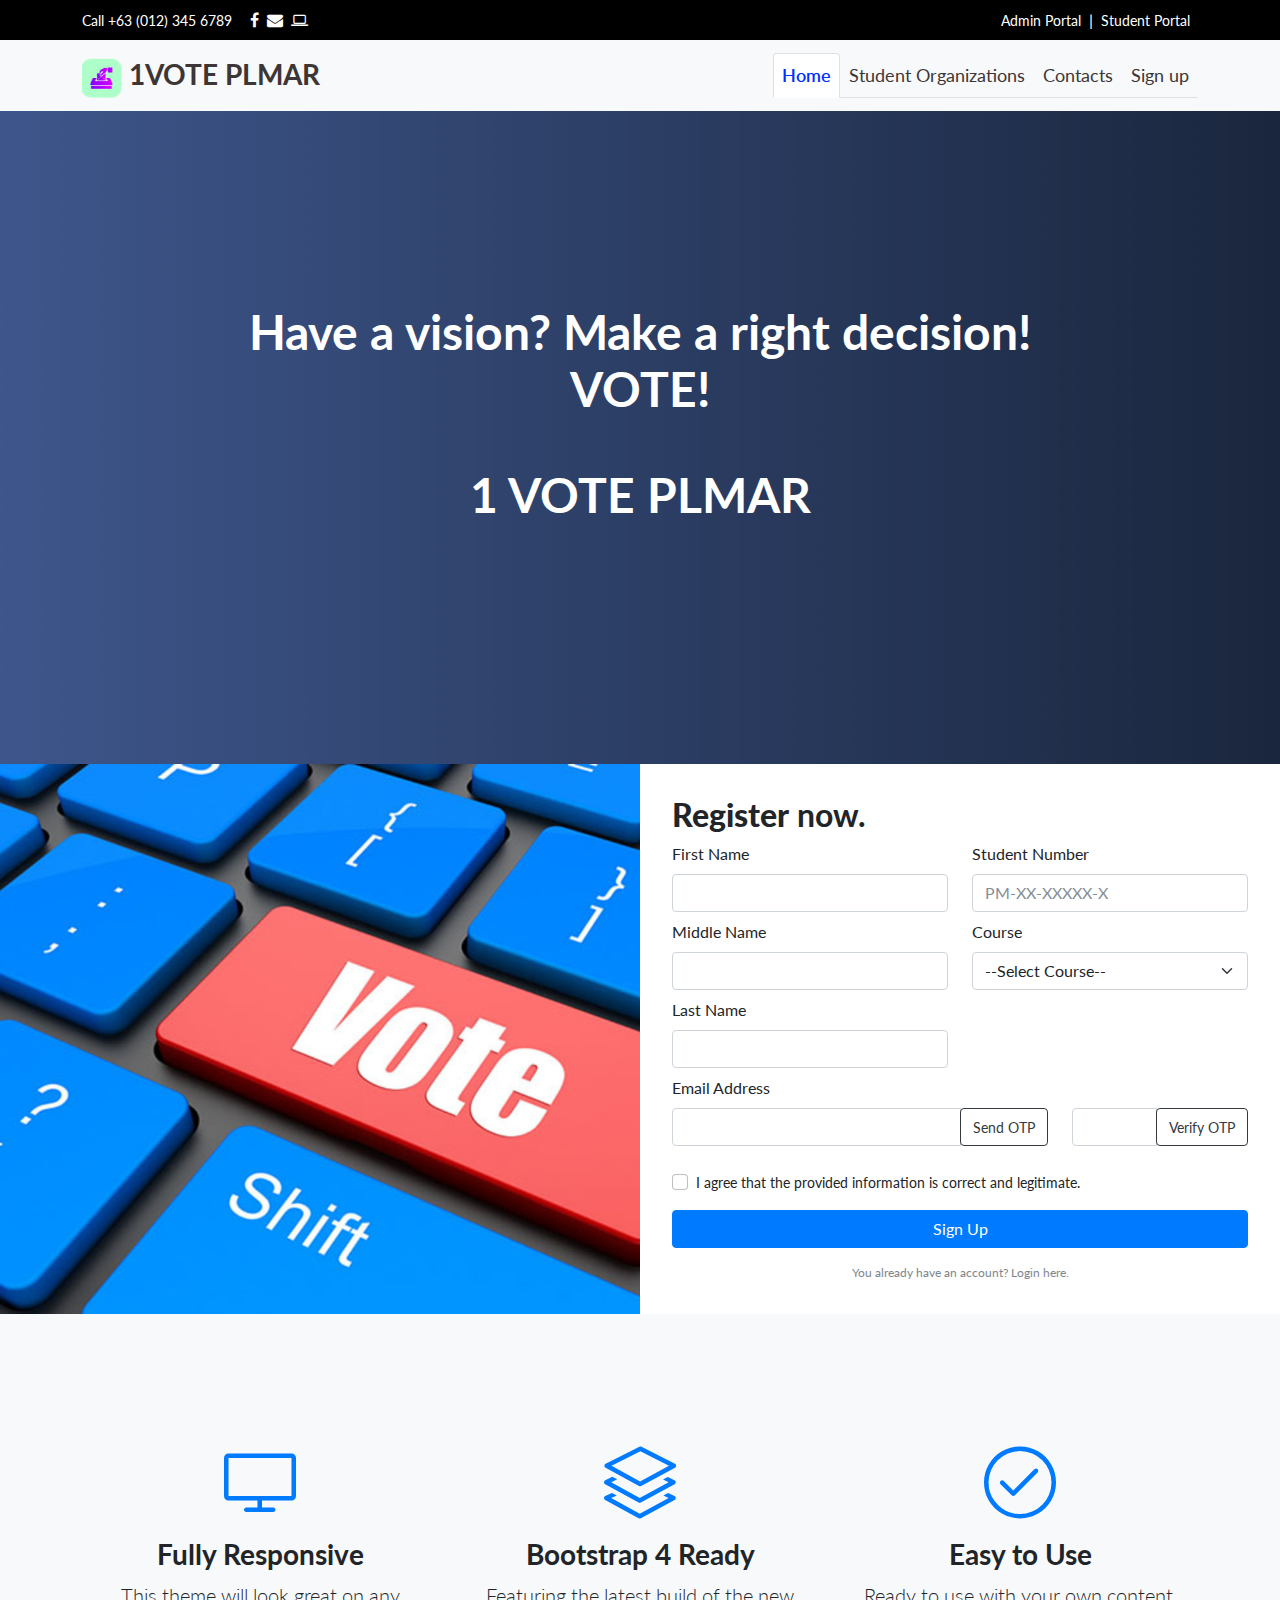
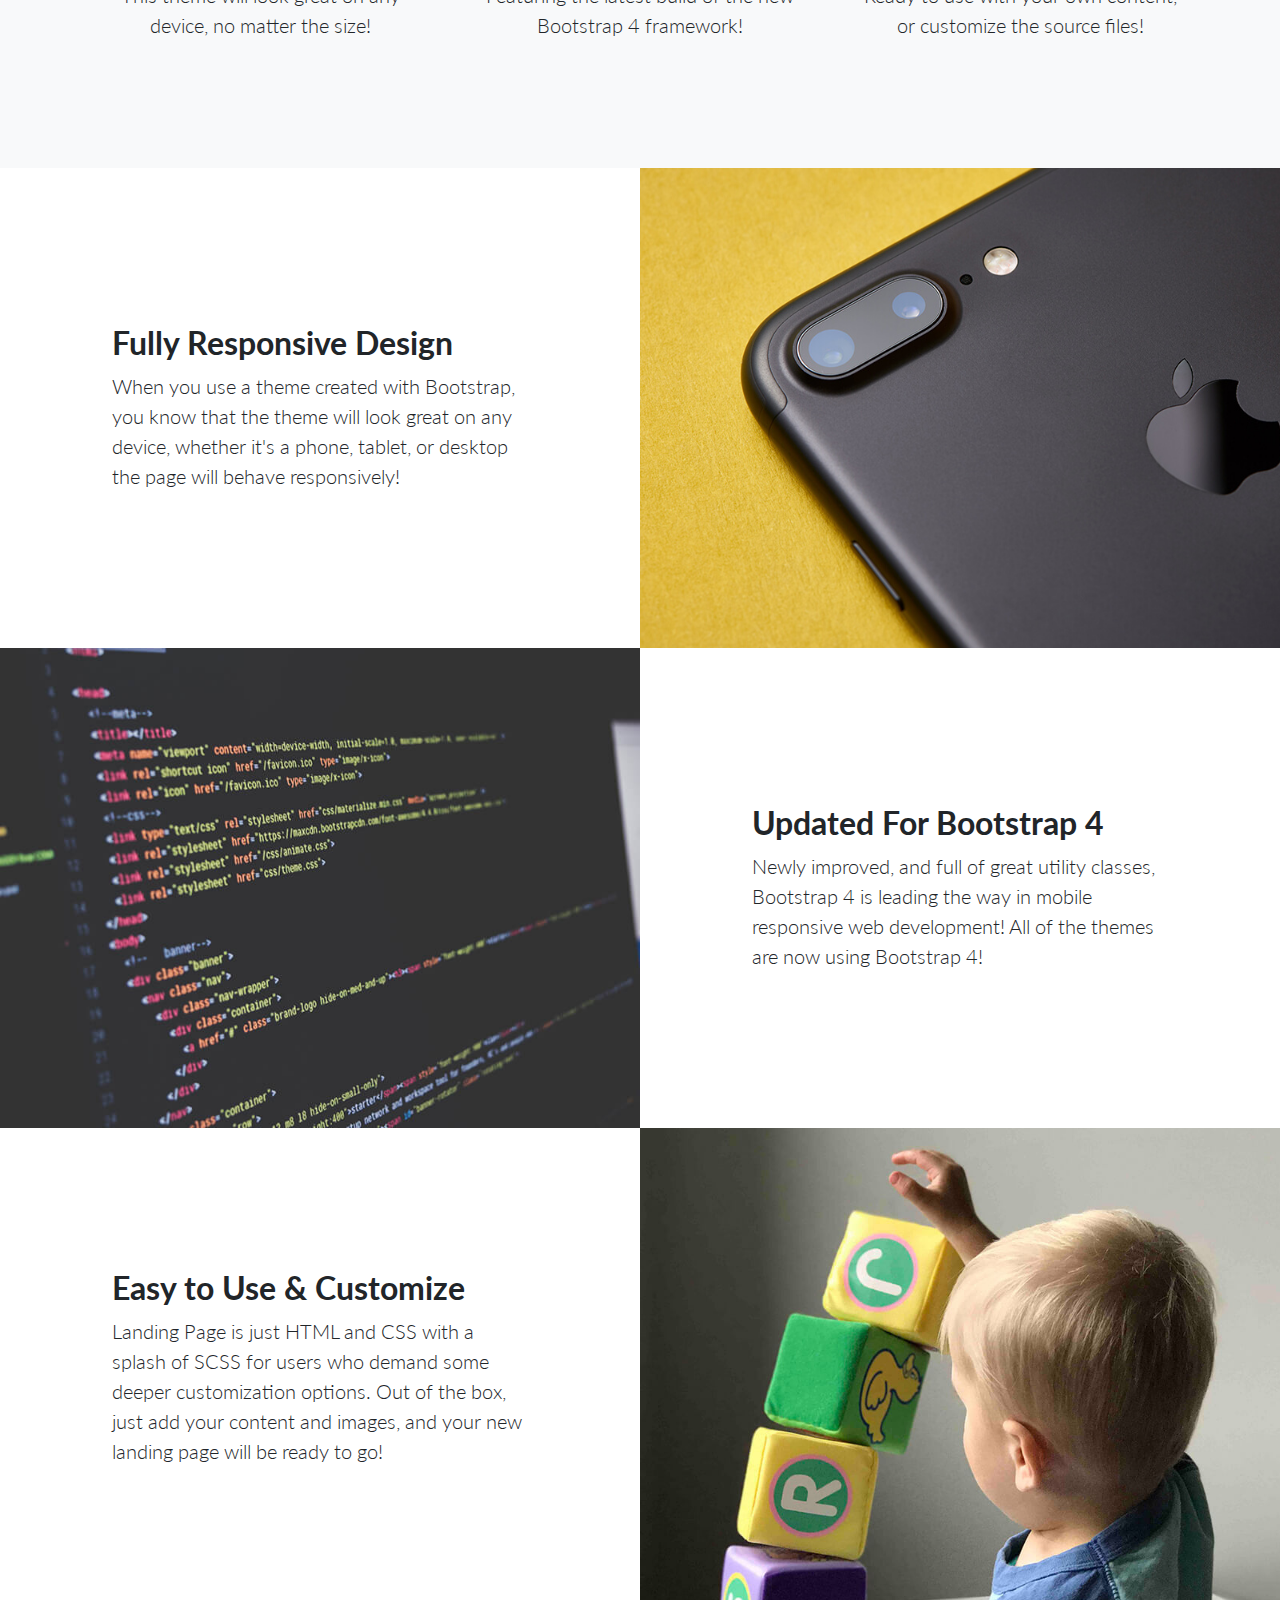
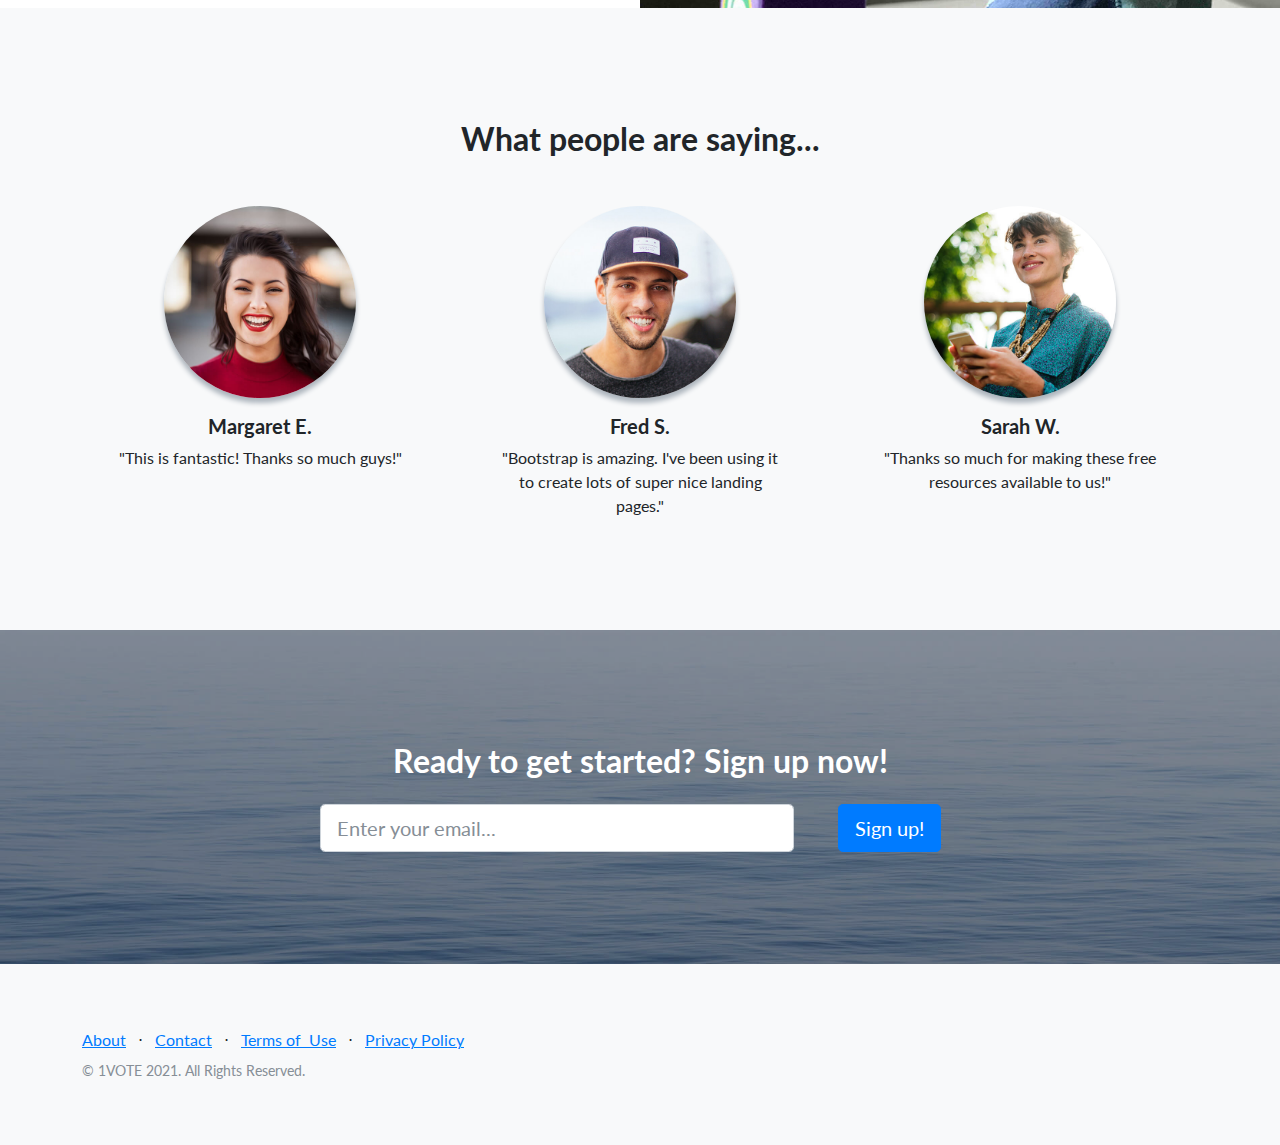
<file: index.html>
<!DOCTYPE html>
<html>

<head>
    <meta charset="utf-8">
    <meta name="viewport" content="width=device-width, initial-scale=1.0, shrink-to-fit=no">
    <title>Home - 1VOTE PLMAR</title>
    <link rel="stylesheet" href="assets/bootstrap/css/style.css">
    <link rel="stylesheet" href="assets/bootstrap/css/bootstrap.min.css">
    <link rel="stylesheet"
        href="https://fonts.googleapis.com/css?family=Lato:300,400,700,300italic,400italic,700italic">
    <link rel="stylesheet" href="assets/fonts/font-awesome.min.css">
    <link rel="stylesheet" href="assets/fonts/simple-line-icons.min.css">
    <link rel="stylesheet" href="https://cdnjs.cloudflare.com/ajax/libs/animate.css/3.5.2/animate.min.css">
</head>

<body>
    <!--Contacts Section-->
    <nav class="navbar navbar-expand text-white py-0" style="background-color: #000000;">
        <div class="container">
            <ul class="navbar-nav ">
                <li class="nav-item" style="margin-right: 10px;">
                    <small>Call +63 (012) 345 6789</small>
                </li>
                <li class="list-inline-item"></li><a style="color:#ffffff" href="#"><i class="fa fa-facebook"></i></a>
                </li>
                <li class="list-inline-item"></li><a style="color:#ffffff" href="#"><i class="fa fa-envelope"></i></a>
                </li>
                <li class="list-inline-item"></li><a style="color:#ffffff" href="#"><i class="fa fa-laptop"></i></a>
                </li>
            </ul>
            <ul class="navbar-nav collapse navbar-collapse justify-content-end">
                <li class="nav-item">
                    <a class="nav-link text-white" href="admin-signin.html"><small>Admin Portal</small></a>
                </li>
                <li class="nav-item"><span class="text-white">|</span></li>
                <li class="nav-item">
                    <a class="nav-link text-white" href="voter-signin.html"><small>Student Portal</small></a>
                </li>
            </ul>
        </div>
    </nav>
    <!--Main navbar-->
    <nav class="main-nav navbar navbar-expand-lg navbar-light bg-light">
        <div class="container">
            <a class="navbar-brand fs-3 fw-bold" href="#"><img src="assets/img/1vote.png" alt="" width="40" height="40">
                1VOTE PLMAR</a>
            <button class="navbar-toggler" type="button" data-bs-toggle="collapse" data-bs-target="#navbarNav">
                <span class="navbar-toggler-icon"></span>
            </button>
            <div class="collapse navbar-collapse justify-content-end" id="navbarNav">
                <ul class="navbar-nav nav-tabs">
                    <li class="nav-item">
                        <a class="nav-link active" aria-current="page" href="#">Home</a>
                    </li>
                    <li class="nav-item">
                        <a class="nav-link" href="#">Student Organizations</a>
                    </li>
                    <li class="nav-item">
                        <a class="nav-link" href="#">Contacts</a>
                    </li>
                    <li class="nav-item">
                        <a class="nav-link" href="#sign-up">Sign up</a>
                    </li>
                </ul>
            </div>
        </div>
    </nav>
    <!--PLMar BG with centered text-->
    <header class="text-center text-white masthead"
        style="background:url('assets/img/Pinot-Noir.jpg')no-repeat center center;background-size:cover;">
        <div class="overlay"></div>
        <div class="container">
            <div class="row">
                <div class="col-xl-9 mx-auto position-relative">
                    <h1 class="mb-5">Have a vision? Make a right decision! VOTE!</h1>
                    <h1 class="mb-5">1 VOTE PLMAR</h1>
                </div>
                <div class="col-md-10 col-lg-8 col-xl-7 mx-auto position-relative">
                    <form>
                        <div class="row">

                        </div>
                    </form>
                </div>
            </div>
        </div>
    </header>

    <section class="reg-section" id="sign-up">
        <div class="container-fluid p-0">
            <div class="row g-0">
                <div class="col-lg-6 text-white order-lg-1 showcase-img"
                    style="background-image:url(&quot;assets/img/vote1.jpg&quot;);"><span></span></div>
                <div class="col-lg-6 my-auto order-lg-2 reg-section-text">

                    <form method="post">
                        <h2 class=""><strong>Register</strong> now.</h2>
                        <div class="row">
                            <div class="col-md-6">
                                <label for="fname" class="form-label">First Name</label>
                                <input type="text" class="form-control mb-2" placeholder="" name="fname" required>
                            </div>
                            <div class="col-md-6">
                                <label for="studnum" class="form-label">Student Number</label>
                                <input type="text" class="form-control" placeholder="PM-XX-XXXXX-X" name="studnum"
                                    required>
                            </div>
                        </div>
                        <div class="row">
                            <div class="col-md-6">
                                <label for="mname" class="form-label">Middle Name</label>
                                <input type="text" class="form-control mb-2" placeholder="" name="mname" required>
                            </div>
                            <div class="col-md-6">
                                <label for="" class="form-label">Course</label>
                                <select class="form-select" aria-label="Default select example">
                                    <option selected>--Select Course--</option>
                                    <option value="1">One</option>
                                    <option value="2">Two</option>
                                    <option value="3">Three</option>
                                </select>
                            </div>
                        </div>
                        <div class="row">
                            <div class="col-md-6">
                                <label for="lname" class="form-label">Last Name</label>
                                <input type="text" class="form-control mb-2" placeholder="" name="lname" required>
                            </div>
                        </div>
                        <div class="row">
                            <div class="col-md-8">
                                <label for="email" class="form-label">Email Address</label>
                                <div class="input-group mb-3">
                                    <input type="email" class="form-control mb-2" placeholder="" name="email" required>
                                    <div class="input-group-append">
                                        <button class="btn btn-outline-dark" type="button"><small>Send
                                                OTP</small></button>
                                    </div>
                                </div>
                            </div>
                            <div class="col-md-4">
                                <label for="" class="form-label"></label>
                                <div class="input-group mb-3 mt-2">
                                    <input type="text" class="form-control mb-2" placeholder="" name="verify">
                                    <div class="input-group-append">
                                        <button class="btn btn-outline-dark" type="button"><small>Verify
                                                OTP</small></button>
                                    </div>
                                </div>
                            </div>
                        </div>

                        <div class="mb-3">
                            <div class="form-check"><label class="form-check-label"><input class="form-check-input"
                                        type="checkbox"><small>I agree that the provided information is correct and
                                        legitimate.</small></label></div>
                        </div>
                        <div class="mb-3"><button class="btn btn-primary d-block w-100" type="submit">Sign Up</button>
                        </div><a class="already" href="voter-signin.html">You already have an account? Login here.</a>
                    </form>
                </div>
            </div>
    </section>

    <section class="text-center bg-light features-icons">
        <div class="container">
            <div class="row">
                <div class="col-lg-4">
                    <div class="mx-auto features-icons-item mb-5 mb-lg-0 mb-lg-3">
                        <div class="d-flex features-icons-icon"><i class="icon-screen-desktop m-auto text-primary"
                                data-bss-hover-animate="pulse"></i></div>
                        <h3>Fully Responsive</h3>
                        <p class="lead mb-0">This theme will look great on any device, no matter the size!</p>
                    </div>
                </div>
                <div class="col-lg-4">
                    <div class="mx-auto features-icons-item mb-5 mb-lg-0 mb-lg-3">
                        <div class="d-flex features-icons-icon"><i class="icon-layers m-auto text-primary"
                                data-bss-hover-animate="pulse"></i></div>
                        <h3>Bootstrap 4 Ready</h3>
                        <p class="lead mb-0">Featuring the latest build of the new Bootstrap 4 framework!</p>
                    </div>
                </div>
                <div class="col-lg-4">
                    <div class="mx-auto features-icons-item mb-5 mb-lg-0 mb-lg-3">
                        <div class="d-flex features-icons-icon"><i class="icon-check m-auto text-primary"
                                data-bss-hover-animate="pulse"></i></div>
                        <h3>Easy to Use</h3>
                        <p class="lead mb-0">Ready to use with your own content, or customize the source files!</p>
                    </div>
                </div>
            </div>
        </div>
    </section>
    <section class="showcase">
        <div class="container-fluid p-0">
            <div class="row g-0">
                <div class="col-lg-6 text-white order-lg-2 showcase-img"
                    style="background-image:url(&quot;assets/img/bg-showcase-1.jpg&quot;);"><span></span></div>
                <div class="col-lg-6 my-auto order-lg-1 showcase-text">
                    <h2>Fully Responsive Design</h2>
                    <p class="lead mb-0">When you use a theme created with Bootstrap, you know that the theme will look
                        great on any device, whether it's a phone, tablet, or desktop the page will behave responsively!
                    </p>
                </div>
            </div>
            <div class="row g-0">
                <div class="col-lg-6 text-white showcase-img"
                    style="background-image:url(&quot;assets/img/bg-showcase-2.jpg&quot;);"><span></span></div>
                <div class="col-lg-6 my-auto order-lg-1 showcase-text">
                    <h2>Updated For Bootstrap 4</h2>
                    <p class="lead mb-0">Newly improved, and full of great utility classes, Bootstrap 4 is leading the
                        way in mobile responsive web development! All of the themes are now using Bootstrap 4!</p>
                </div>
            </div>
            <div class="row g-0">
                <div class="col-lg-6 text-white order-lg-2 showcase-img"
                    style="background-image:url(&quot;assets/img/bg-showcase-3.jpg&quot;);"><span></span></div>
                <div class="col-lg-6 my-auto order-lg-1 showcase-text">
                    <h2>Easy to Use &amp;&nbsp;Customize</h2>
                    <p class="lead mb-0">Landing Page is just HTML and CSS with a splash of SCSS for users who demand
                        some deeper customization options. Out of the box, just add your content and images, and your
                        new landing page will be ready to go!</p>
                </div>
            </div>
        </div>
    </section>
    <section class="text-center bg-light testimonials">
        <div class="container">
            <h2 class="mb-5">What people are saying...</h2>
            <div class="row">
                <div class="col-lg-4">
                    <div class="mx-auto testimonial-item mb-5 mb-lg-0"><img class="rounded-circle img-fluid mb-3"
                            src="assets/img/testimonials-1.jpg">
                        <h5>Margaret E.</h5>
                        <p class="font-weight-light mb-0">"This is fantastic! Thanks so much guys!"</p>
                    </div>
                </div>
                <div class="col-lg-4">
                    <div class="mx-auto testimonial-item mb-5 mb-lg-0"><img class="rounded-circle img-fluid mb-3"
                            src="assets/img/testimonials-2.jpg">
                        <h5>Fred S.</h5>
                        <p class="font-weight-light mb-0">"Bootstrap is amazing. I've been using it to create lots of
                            super nice landing pages."</p>
                    </div>
                </div>
                <div class="col-lg-4">
                    <div class="mx-auto testimonial-item mb-5 mb-lg-0"><img class="rounded-circle img-fluid mb-3"
                            src="assets/img/testimonials-3.jpg">
                        <h5>Sarah W.</h5>
                        <p class="font-weight-light mb-0">"Thanks so much for making these free resources available to
                            us!"</p>
                    </div>
                </div>
            </div>
        </div>
    </section>
    <section class="text-center text-white call-to-action"
        style="background:url(&quot;assets/img/bg-masthead.jpg&quot;) no-repeat center center;background-size:cover;">
        <div class="overlay"></div>
        <div class="container">
            <div class="row">
                <div class="col-xl-9 mx-auto position-relative">
                    <h2 class="mb-4">Ready to get started? Sign up now!</h2>
                </div>
                <div class="col-md-10 col-lg-8 col-xl-7 mx-auto position-relative">
                    <form>
                        <div class="row">
                            <div class="col-12 col-md-9 mb-2 mb-md-0"><input class="form-control form-control-lg"
                                    type="email" placeholder="Enter your email..."></div>
                            <div class="col-12 col-md-3"><button class="btn btn-primary btn-lg" type="submit">Sign
                                    up!</button></div>
                        </div>
                    </form>
                </div>
            </div>
        </div>
    </section>
    <footer class="bg-light footer">
        <div class="container">
            <div class="row">
                <div class="col-lg-6 text-center text-lg-start my-auto h-100">
                    <ul class="list-inline mb-2">
                        <li class="list-inline-item"><a href="#">About</a></li>
                        <li class="list-inline-item"><span>⋅</span></li>
                        <li class="list-inline-item"><a href="#">Contact</a></li>
                        <li class="list-inline-item"><span>⋅</span></li>
                        <li class="list-inline-item"><a href="#">Terms of &nbsp;Use</a></li>
                        <li class="list-inline-item"><span>⋅</span></li>
                        <li class="list-inline-item"><a href="#">Privacy Policy</a></li>
                    </ul>
                    <p class="text-muted small mb-4 mb-lg-0">© 1VOTE 2021. All Rights Reserved.</p>
                </div>
                <!---here-->

            </div>
        </div>
    </footer>
    <script src="assets/bootstrap/js/bootstrap.min.js"></script>
    <script src="assets/js/bs-init.js"></script>
</body>

</html>
</file>
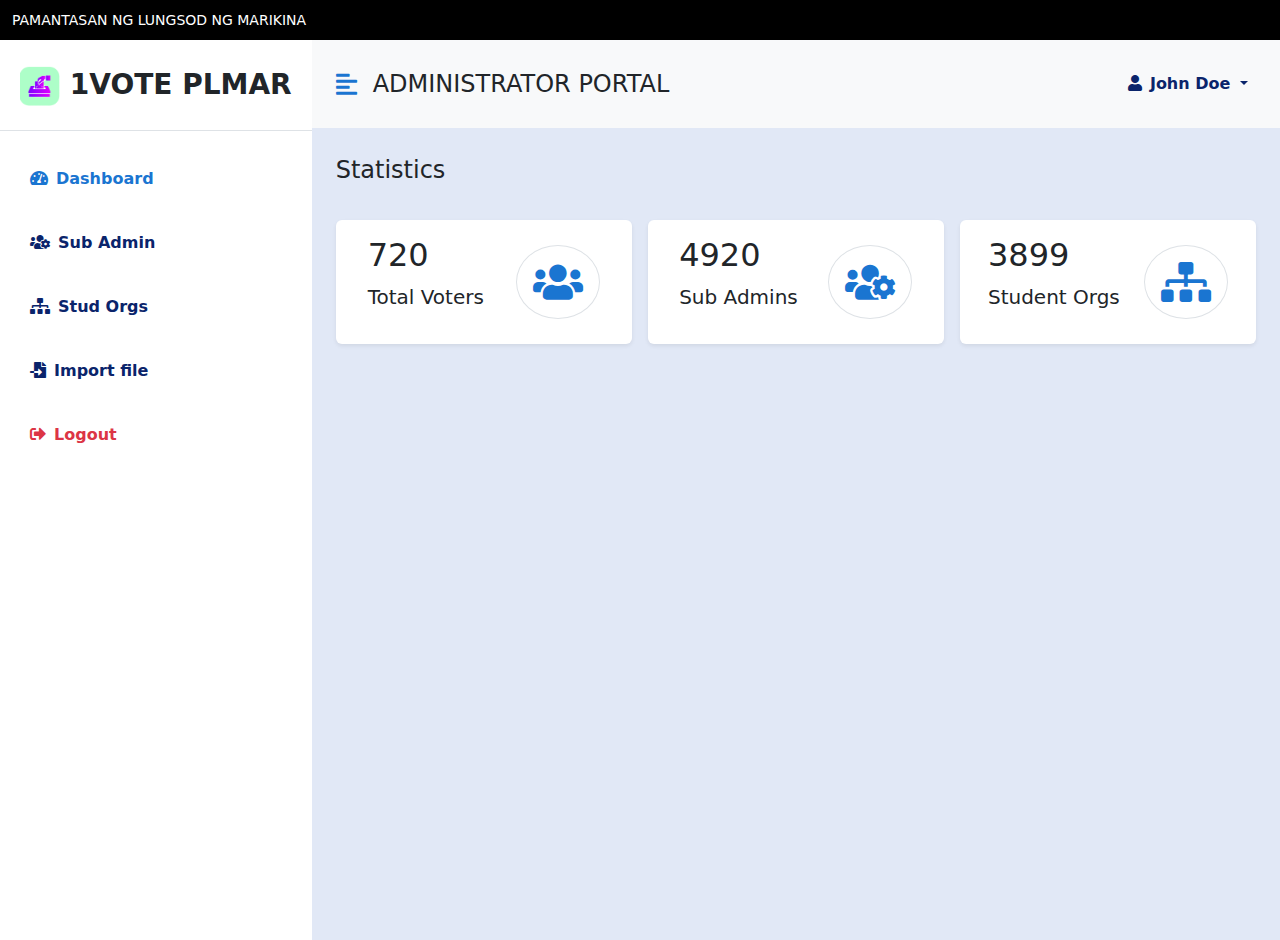
<file: admin-dash.html>
<!DOCTYPE html>
<html lang="en">

<head>
    <meta charset="UTF-8" />
    <meta http-equiv="X-UA-Compatible" content="IE=edge" />
    <meta name="viewport" content="width=device-width, initial-scale=1.0" />
    <link href="https://cdn.jsdelivr.net/npm/bootstrap@5.0.0-beta3/dist/css/bootstrap.min.css" rel="stylesheet" />
    <link rel="stylesheet" href="https://cdnjs.cloudflare.com/ajax/libs/font-awesome/5.15.3/css/all.min.css" />
    <link rel="stylesheet" href="assets/bootstrap/css/style.css">
    <title>Admin Dashboard</title>
</head>

<body>
    <nav class="navbar navbar-expand text-white py-0" style="background-color: #000000;">
        <div class="container-fluid">
            <ul class="navbar-nav ">
                <li class="nav-item py-2">
                    <small>PAMANTASAN NG LUNGSOD NG MARIKINA</small>
                </li>
            
            </ul>
        </div>
    </nav>
    <div class="d-flex" id="wrapper">
        <!-- Sidebar -->
        <div class="bg-white" id="sidebar-wrapper">
            <div class="sidebar-heading text-center py-4 fs-4 fw-bold text-uppercase border-bottom">
                <span class="navbar-brand fs-3 fw-bold"><img src="assets/img/1vote.png" alt="" width="40" height="40"> 1VOTE PLMAR</span>
                </div>
            <div class="list-group list-group-flush my-3">
                <a href="admin-dash.html" class="list-group-item list-group-item-action bg-transparent second-text fw-bold active"><i class="fas fa-tachometer-alt me-2"></i>Dashboard</a>
                <a href="admin-sub_admin.html" class="list-group-item list-group-item-action bg-transparent second-text fw-bold"><i class="fas fa-users-cog me-2"></i>Sub Admin</a>
                <a href="admin-stud_org.html" class="list-group-item list-group-item-action bg-transparent second-text fw-bold"><i class="fas fa-sitemap me-2"></i>Stud Orgs</a>
                <a href="admin-import_file.html" class="list-group-item list-group-item-action bg-transparent second-text fw-bold"><i class="fas fa-file-import me-2"></i>Import file</a>
                <a href="#" class="list-group-item list-group-item-action bg-transparent text-danger fw-bold"><i class="fas fa-sign-out-alt me-2"></i>Logout</a>
            </div>
        </div>
        <!-- /#sidebar-wrapper -->

        <!-- Page Content -->
        <div id="page-content-wrapper">
            <nav class="navbar navbar-expand-lg navbar-light bg-light py-4 px-4">
                <div class="d-flex align-items-center">
                    <i class="fas fa-align-left primary-text fs-4 me-3" id="menu-toggle"></i>
                    <h2 class="fs-4 m-0">ADMINISTRATOR PORTAL</h2>
                </div>

                <button class="navbar-toggler" type="button" data-bs-toggle="collapse"
                    data-bs-target="#navbarSupportedContent" aria-controls="navbarSupportedContent"
                    aria-expanded="false" aria-label="Toggle navigation">
                    <span class="navbar-toggler-icon"></span>
                </button>

                <div class="collapse navbar-collapse" id="navbarSupportedContent">
                    <ul class="navbar-nav ms-auto mb-2 mb-lg-0">
                        <li class="nav-item dropdown">
                            <a class="nav-link dropdown-toggle second-text fw-bold" href="#" id="navbarDropdown"
                                role="button" data-bs-toggle="dropdown" aria-expanded="false">
                                <i class="fas fa-user me-2"></i>John Doe
                            </a>
                            <ul class="dropdown-menu" aria-labelledby="navbarDropdown">
                                <li><a class="dropdown-item" href="#">Profile</a></li>
                                <li><a class="dropdown-item" href="#">Settings</a></li>
                                <li><a class="dropdown-item" href="#">Logout</a></li>
                            </ul>
                        </li>
                    </ul>
                </div>
            </nav>

            <div class="container-fluid px-4 my-4">
                <p class="fs-4">Statistics</p>
                <div class="row g-3 my-2">
                    <div class="col-md-4">
                        <div class="p-3 bg-white shadow-sm d-flex justify-content-around align-items-center rounded">
                            <div>
                                <h3 class="fs-2">720</h3>
                                <p class="fs-5">Total Voters</p>
                            </div>
                            <i class="fas fa-users fs-1 primary-text border rounded-full secondary-bg p-3"></i>
                        </div>
                    </div>

                    <div class="col-md-4">
                        <div class="p-3 bg-white shadow-sm d-flex justify-content-around align-items-center rounded">
                            <div>
                                <h3 class="fs-2">4920</h3>
                                <p class="fs-5">Sub Admins</p>
                            </div>
                               <i
                                class="fas fa-users-cog fs-1 primary-text border rounded-full secondary-bg p-3"></i>
                        </div>
                    </div>

                    <div class="col-md-4">
                        <div class="p-3 bg-white shadow-sm d-flex justify-content-around align-items-center rounded">
                            <div>
                                <h3 class="fs-2">3899</h3>
                                <p class="fs-5">Student Orgs</p>
                            </div>
                            
                            <i class="fas fa-sitemap fs-1 primary-text border rounded-full secondary-bg p-3"></i>
                        </div>
                    </div>

                </div>

                <div class="row my-5"></div>
        </div>
    </div>
    <!-- /#page-content-wrapper -->
    </div>

    <script src="https://cdn.jsdelivr.net/npm/bootstrap@5.0.0-beta3/dist/js/bootstrap.bundle.min.js"></script>
    <script>
        var el = document.getElementById("wrapper");
        var toggleButton = document.getElementById("menu-toggle");

        toggleButton.onclick = function () {
            el.classList.toggle("toggled");
        };
    </script>
</body>

</html>
</file>
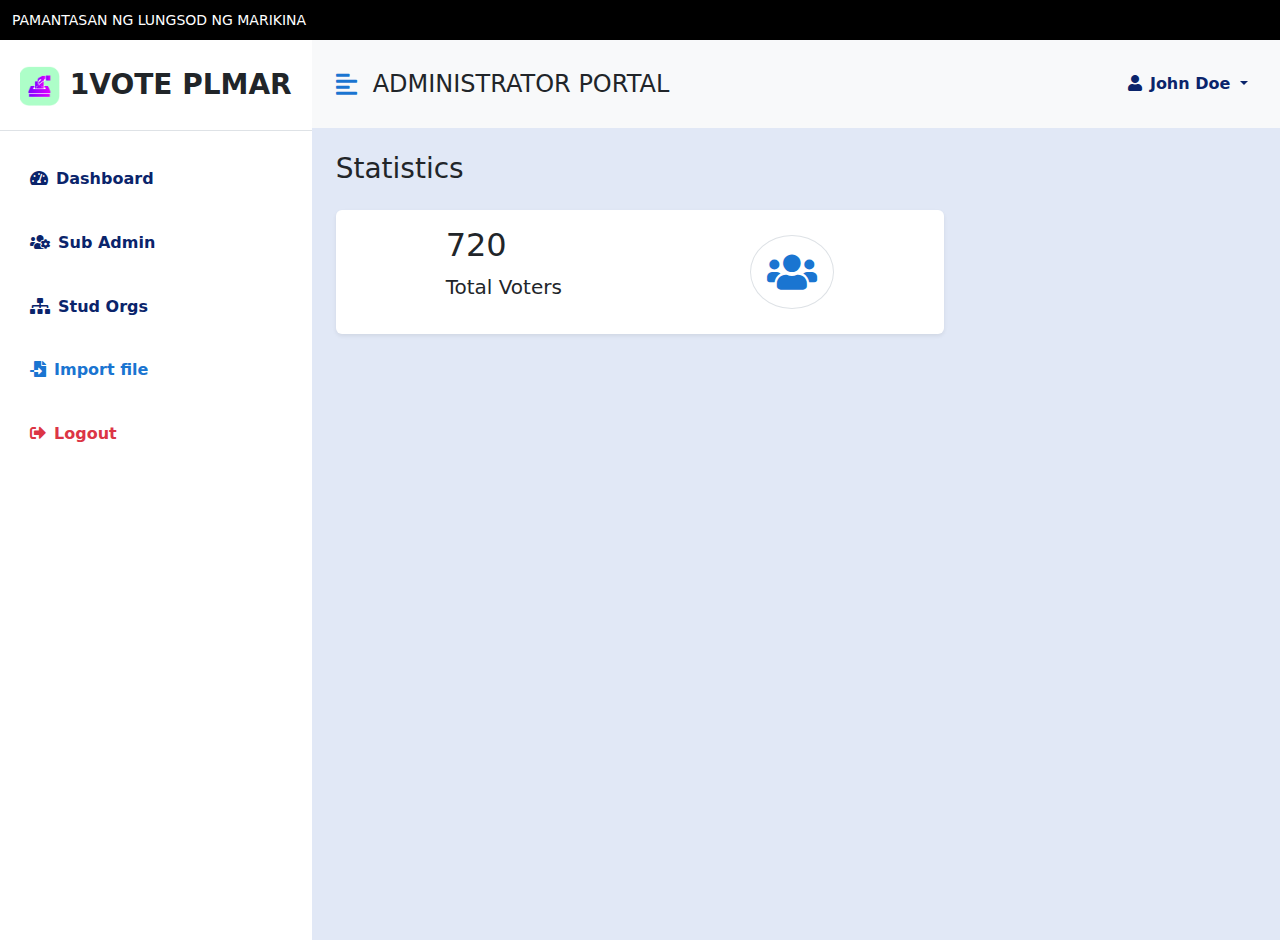
<file: admin-import_file.html>
<!DOCTYPE html>
<html lang="en">

<head>
    <meta charset="UTF-8" />
    <meta http-equiv="X-UA-Compatible" content="IE=edge" />
    <meta name="viewport" content="width=device-width, initial-scale=1.0" />
    <link href="https://cdn.jsdelivr.net/npm/bootstrap@5.0.0-beta3/dist/css/bootstrap.min.css" rel="stylesheet" />
    <link rel="stylesheet" href="https://cdnjs.cloudflare.com/ajax/libs/font-awesome/5.15.3/css/all.min.css" />
    <link rel="stylesheet" href="assets/bootstrap/css/style.css">
    <title>Import file</title>
</head>

<body>
    <nav class="navbar navbar-expand text-white py-0" style="background-color: #000000;">
        <div class="container-fluid">
            <ul class="navbar-nav ">
                <li class="nav-item py-2">
                    <small>PAMANTASAN NG LUNGSOD NG MARIKINA</small>
                </li>
            
            </ul>
        </div>
    </nav>
    <div class="d-flex" id="wrapper">
        <!-- Sidebar -->
        <div class="bg-white" id="sidebar-wrapper">
            <div class="sidebar-heading text-center py-4 fs-4 fw-bold text-uppercase border-bottom">
                <span class="navbar-brand fs-3 fw-bold"><img src="assets/img/1vote.png" alt="" width="40" height="40"> 1VOTE PLMAR</span>
                </div>
            <div class="list-group list-group-flush my-3">
                <a href="admin-dash.html" class="list-group-item list-group-item-action bg-transparent second-text fw-bold"><i class="fas fa-tachometer-alt me-2"></i>Dashboard</a>
                <a href="admin-sub_admin.html" class="list-group-item list-group-item-action bg-transparent second-text fw-bold"><i class="fas fa-users-cog me-2"></i>Sub Admin</a>
                <a href="admin-stud_org.html" class="list-group-item list-group-item-action bg-transparent second-text fw-bold "><i class="fas fa-sitemap me-2"></i>Stud Orgs</a>
                <a href="admin-import_file.html" class="list-group-item list-group-item-action bg-transparent second-text fw-bold active"><i class="fas fa-file-import me-2"></i>Import file</a>
                <a href="#" class="list-group-item list-group-item-action bg-transparent text-danger fw-bold"><i class="fas fa-sign-out-alt me-2"></i>Logout</a>
            </div>
        </div>
        <!-- /#sidebar-wrapper -->

        <!-- Page Content -->
        <div id="page-content-wrapper">
            <nav class="navbar navbar-expand-lg navbar-light bg-light py-4 px-4">
                <div class="d-flex align-items-center">
                    <i class="fas fa-align-left primary-text fs-4 me-3" id="menu-toggle"></i>
                    <h2 class="fs-4 m-0">ADMINISTRATOR PORTAL</h2>
                </div>

                <button class="navbar-toggler" type="button" data-bs-toggle="collapse"
                    data-bs-target="#navbarSupportedContent" aria-controls="navbarSupportedContent"
                    aria-expanded="false" aria-label="Toggle navigation">
                    <span class="navbar-toggler-icon"></span>
                </button>

                <div class="collapse navbar-collapse" id="navbarSupportedContent">
                    <ul class="navbar-nav ms-auto mb-2 mb-lg-0">
                        <li class="nav-item dropdown">
                            <a class="nav-link dropdown-toggle second-text fw-bold" href="#" id="navbarDropdown"
                                role="button" data-bs-toggle="dropdown" aria-expanded="false">
                                <i class="fas fa-user me-2"></i>John Doe
                            </a>
                            <ul class="dropdown-menu" aria-labelledby="navbarDropdown">
                                <li><a class="dropdown-item" href="#">Profile</a></li>
                                <li><a class="dropdown-item" href="#">Settings</a></li>
                                <li><a class="dropdown-item" href="#">Logout</a></li>
                            </ul>
                        </li>
                    </ul>
                </div>
            </nav>

            <div class="container-fluid px-4 my-4">
                <h3 class="display-1 fs-3">Statistics</h3>
                <div class="row g-3 my-2">
                    <div class="col-md-8">
                        <div class="p-3 bg-white shadow-sm d-flex justify-content-around align-items-center rounded">
                            <div>
                                <h3 class="fs-2">720</h3>
                                <p class="fs-5">Total Voters</p>
                            </div>
                            <i class="fas fa-users fs-1 primary-text border rounded-full secondary-bg p-3"></i>
                        </div>
                    </div>

                </div>

                <div class="row my-5"></div>
        </div>
    </div>
    <!-- /#page-content-wrapper -->
    </div>

    <script src="https://cdn.jsdelivr.net/npm/bootstrap@5.0.0-beta3/dist/js/bootstrap.bundle.min.js"></script>
    <script>
        var el = document.getElementById("wrapper");
        var toggleButton = document.getElementById("menu-toggle");

        toggleButton.onclick = function () {
            el.classList.toggle("toggled");
        };
    </script>
</body>

</html>
</file>
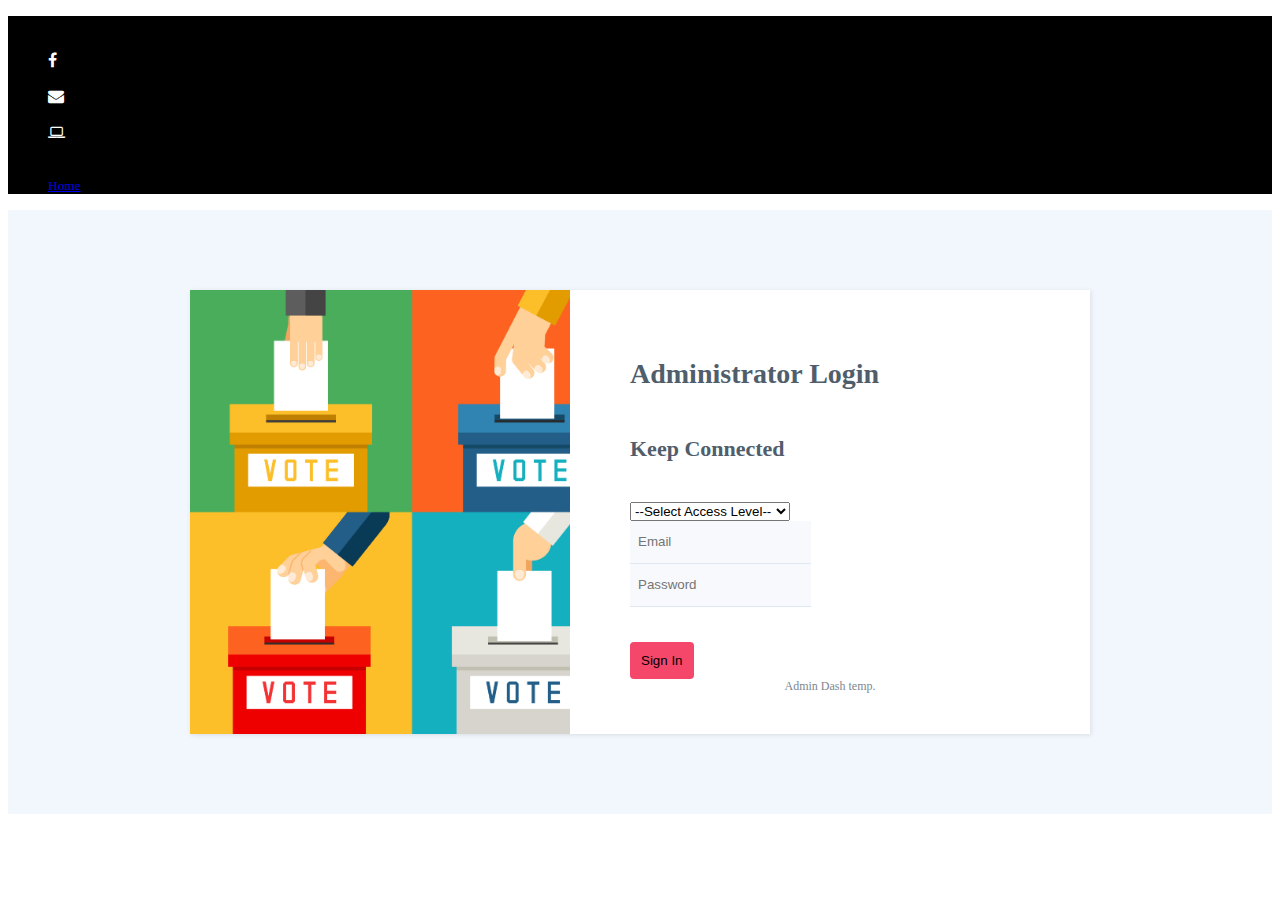
<file: admin-signin.html>
<!doctype html>
<html lang="en">
  <head>
    <!-- Required meta tags -->
    <meta charset="utf-8">
    <meta name="viewport" content="width=device-width, initial-scale=1">
    <title>Admin Login</title>
    <!-- Bootstrap CSS -->
    <link href="https://cdn.jsdelivr.net/npm/bootstrap@5.0.2/dist/css/bootstrap.min.css" rel="stylesheet" integrity="sha384-EVSTQN3/azprG1Anm3QDgpJLIm9Nao0Yz1ztcQTwFspd3yD65VohhpuuCOmLASjC" crossorigin="anonymous">

    <link rel="stylesheet" href="assets/fonts/font-awesome.min.css">
    <link rel="stylesheet" href="assets/bootstrap/css/style.css">
    <title>Hello, world!</title>
  </head>
  <body>
     <!--Contacts Section-->
     <nav class="navbar navbar-expand text-white py-0" style="background-color: #000000;">
        <div class="container">
            <ul class="navbar-nav ">
                <li class="nav-item" style="margin-right: 10px;">
                    <small>Call +63 (012) 345 6789</small>
                </li>
                <li class="list-inline-item"></li><a style="color:#ffffff" href="#"><i class="fa fa-facebook"></i></a>
                </li>
                <li class="list-inline-item"></li><a style="color:#ffffff" href="#"><i class="fa fa-envelope"></i></a>
                </li>
                <li class="list-inline-item"></li><a style="color:#ffffff" href="#"><i class="fa fa-laptop"></i></a>
                </li>
            </ul>
            <ul class="navbar-nav collapse navbar-collapse justify-content-end">
                <li class="nav-item"><span class="text-white">|</span></li>
                <li class="nav-item">
                    <a class="nav-link text-white" href="index.html"><small>Home</small></a>
                </li>
            </ul>
        </div>
    </nav>

    <!---Form Login-->
    <section class="vote-photo">
        <div class="form-container shadow-lg p-3 bg-body rounded">
            <div class="image-holder"></div>

            <form method="post" action="#">
                <h2 class="text-center display-6"><strong>Administrator Login</strong></h2>
                <h5 class="text-center display-6">Keep Connected</h5>
                <div class="mb-3 mt-5"><select class="form-select" aria-label="Default select example">
                    <option selected>--Select Access Level--</option>
                    <option value="1">Main Admin</option>
                    <option value="2">Sub Admin</option>
                  </select>
                </div>
                <div class="mb-3"><input class="form-control" type="email" name="email" placeholder="Email"></div>
                <div class="mb-3"><input class="form-control" type="password" name="password" placeholder="Password"></div>
                            
                <div class="mb-5"><button class="btn btn-primary d-block w-100" type="submit">Sign In</button></div>
                
                <a class="already" href="admin-dash.html">Admin Dash temp.</a>
            </form>
        </div>
    </section>

    <!-- Option 1: Bootstrap Bundle with Popper -->
    <script src="https://cdn.jsdelivr.net/npm/bootstrap@5.0.2/dist/js/bootstrap.bundle.min.js" integrity="sha384-MrcW6ZMFYlzcLA8Nl+NtUVF0sA7MsXsP1UyJoMp4YLEuNSfAP+JcXn/tWtIaxVXM" crossorigin="anonymous"></script>

  </body>
</html>
</file>
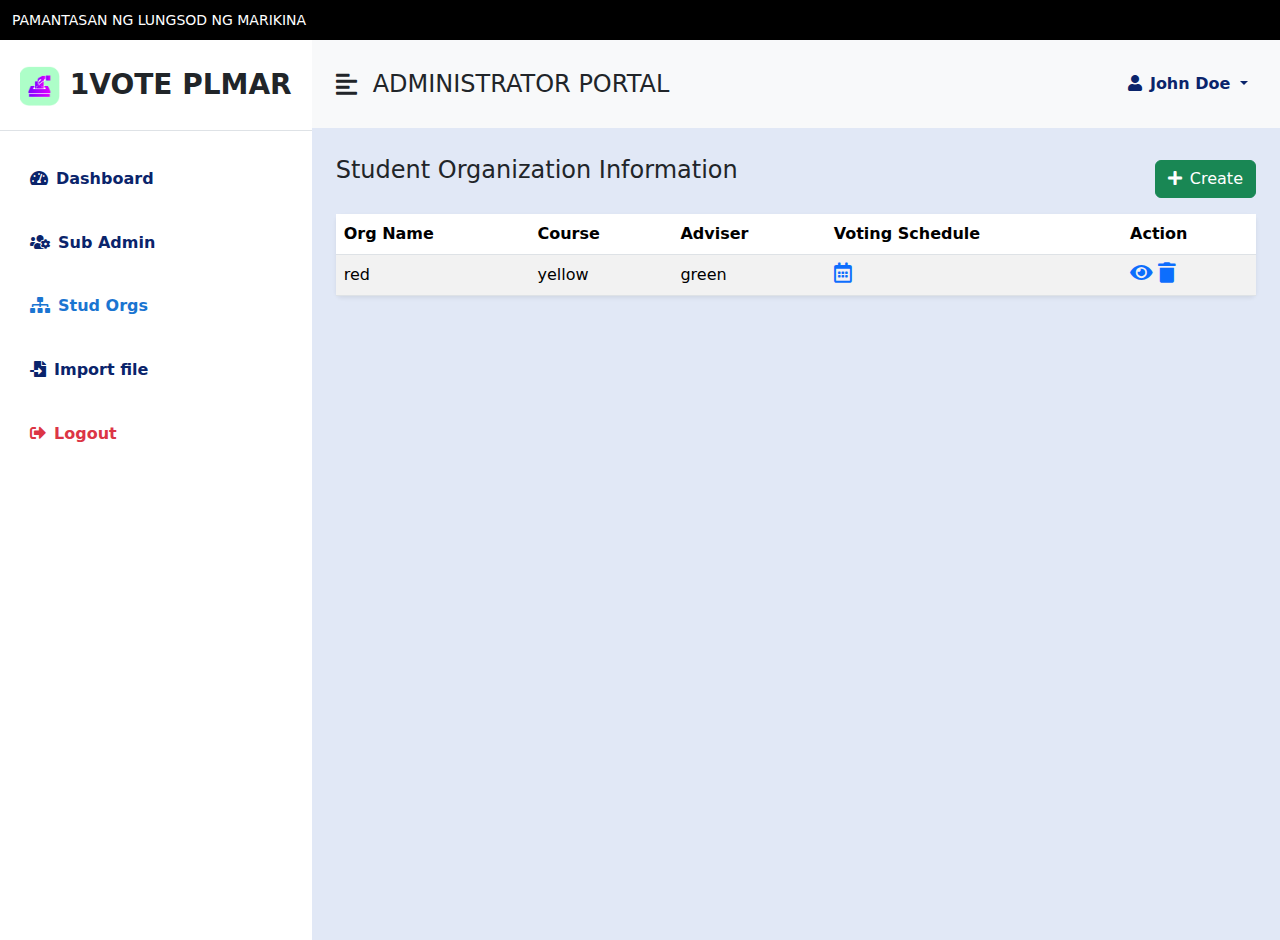
<file: admin-stud_org.html>
<!DOCTYPE html>
<html lang="en">

<head>
    <meta charset="UTF-8" />
    <meta http-equiv="X-UA-Compatible" content="IE=edge" />
    <meta name="viewport" content="width=device-width, initial-scale=1.0" />
    <link href="https://cdn.jsdelivr.net/npm/bootstrap@5.0.0-beta3/dist/css/bootstrap.min.css" rel="stylesheet" />
    <link rel="stylesheet" href="https://cdnjs.cloudflare.com/ajax/libs/font-awesome/5.15.3/css/all.min.css" />
    <link rel="stylesheet" href="assets/bootstrap/css/style.css">
    <link rel="stylesheet" href="https://cdn.datatables.net/1.11.3/css/dataTables.bootstrap5.min.css">


    <title>Manage Stud Org</title>
</head>

<body>
    <nav class="navbar navbar-expand text-white py-0" style="background-color: #000000;">
        <div class="container-fluid">
            <ul class="navbar-nav ">
                <li class="nav-item py-2">
                    <small>PAMANTASAN NG LUNGSOD NG MARIKINA</small>
                </li>

            </ul>
        </div>
    </nav>
    <div class="d-flex" id="wrapper">
        <!-- Sidebar -->
        <div class="bg-white" id="sidebar-wrapper">
            <div class="sidebar-heading text-center py-4 fs-4 fw-bold text-uppercase border-bottom">
                <span class="navbar-brand fs-3 fw-bold"><img src="assets/img/1vote.png" alt="" width="40" height="40">
                    1VOTE PLMAR</span>
            </div>
            <div class="list-group list-group-flush my-3">
                <a href="admin-dash.html"
                    class="list-group-item list-group-item-action bg-transparent second-text fw-bold"><i
                        class="fas fa-tachometer-alt me-2"></i>Dashboard</a>
                <a href="admin-sub_admin.html"
                    class="list-group-item list-group-item-action bg-transparent second-text fw-bold"><i
                        class="fas fa-users-cog me-2"></i>Sub Admin</a>
                <a href="admin-stud_org.html"
                    class="list-group-item list-group-item-action bg-transparent second-text fw-bold active"><i
                        class="fas fa-sitemap me-2"></i>Stud Orgs</a>
                <a href="admin-import_file.html"
                    class="list-group-item list-group-item-action bg-transparent second-text fw-bold"><i
                        class="fas fa-file-import me-2"></i>Import file</a>
                <a href="#" class="list-group-item list-group-item-action bg-transparent text-danger fw-bold"><i
                        class="fas fa-sign-out-alt me-2"></i>Logout</a>
            </div>
        </div>
        <!-- /#sidebar-wrapper -->

        <!-- Page Content -->
        <div id="page-content-wrapper">
            <nav class="navbar navbar-expand-lg navbar-light bg-light py-4 px-4">
                <div class="d-flex align-items-center">
                    <i class="fas fa-align-left fs-4 me-3" id="menu-toggle"></i>
                    <h2 class="fs-4 m-0">ADMINISTRATOR PORTAL</h2>
                </div>

                <button class="navbar-toggler" type="button" data-bs-toggle="collapse"
                    data-bs-target="#navbarSupportedContent" aria-controls="navbarSupportedContent"
                    aria-expanded="false" aria-label="Toggle navigation">
                    <span class="navbar-toggler-icon"></span>
                </button>

                <div class="collapse navbar-collapse" id="navbarSupportedContent">
                    <ul class="navbar-nav ms-auto mb-2 mb-lg-0">
                        <li class="nav-item dropdown">
                            <a class="nav-link dropdown-toggle second-text fw-bold" href="#" id="navbarDropdown"
                                role="button" data-bs-toggle="dropdown" aria-expanded="false">
                                <i class="fas fa-user me-2"></i>John Doe
                            </a>
                            <ul class="dropdown-menu" aria-labelledby="navbarDropdown">
                                <li><a class="dropdown-item" href="#">Profile</a></li>
                                <li><a class="dropdown-item" href="#">Settings</a></li>
                                <li><a class="dropdown-item" href="#">Logout</a></li>
                            </ul>
                        </li>
                    </ul>
                </div>
            </nav>

            <div class="container-fluid px-4 my-4">
                <div class="row">
                    <div class="col-md-9">
                        <p class="fs-4">Student Organization Information</p>
                    </div>
                    <div class="col-md-3">
                        <!-- Button trigger modal -->
                        <button type="button" class="btn btn-success mt-2 mb-3" data-bs-toggle="modal"
                            data-bs-target="#staticBackdropCreate" style="float: right"><i
                                class="fas fa-plus me-2"></i>Create</button>

                        <!-- Modal -->
                        <div class="modal fade" id="staticBackdropCreate" data-bs-backdrop="static"
                            data-bs-keyboard="false" tabindex="-1" aria-labelledby="staticBackdropLabelCreate"
                            aria-hidden="true">
                            <div class="modal-dialog modal-dialog-centered">
                                <div class="modal-content">
                                    <div class="modal-header">
                                        <h5 class="modal-title" id="staticBackdropLabelCreate">Create New Student
                                            Organization</h5>
                                        <button type="button" class="btn-close" data-bs-dismiss="modal"
                                            aria-label="Close"></button>
                                    </div>
                                    <div class="modal-body">
                                        <div class="container-fluid">
                                            <form method="post">
                                                <div class="row">
                                                    <div class="col-md-12">
                                                        <label for="fname" class="form-label">Organization Name</label>
                                                        <input type="text" class="form-control mb-2" placeholder=""
                                                            name="org_name" required>
                                                    </div>
                                                </div>
                                                <div class="row">
                                                    <div class=" col-md-12">
                                                        <label for="" class="form-label">Course</label>
                                                        <select class="form-select mb-2"
                                                            aria-label="Default select example">
                                                            <option selected>--Select Course--</option>
                                                            <option value="1">One</option>
                                                            <option value="2">Two</option>
                                                            <option value="3">Three</option>
                                                        </select>
                                                    </div>
                                                </div>
                                                <div class="row">
                                                    <div class=" col-md-12">
                                                        <label for="" class="form-label">Adviser</label>
                                                        <select class="form-select mb-1"
                                                            aria-label="Default select example">
                                                            <option selected>--Select Adviser--</option>
                                                            <option value="1">One</option>
                                                            <option value="2">Two</option>
                                                            <option value="3">Three</option>
                                                        </select>
                                                    </div>
                                                </div>
                                            </form>
                                        </div>
                                    </div>
                                    <div class="modal-footer">
                                        <button type="button" class="btn btn-secondary"
                                            data-bs-dismiss="modal">Cancel</button>
                                        <button type="button" class="btn btn-primary">Save</button>
                                    </div>
                                </div>
                            </div>
                        </div>
                        <!-- />Modal -->
                    </div>
                </div>

                <div class="">
                    <table id="example"
                        class="table table-responsive table-striped bg-white rounded shadow-sm  table-hover"
                        style="width:100%">
                        <thead>
                            <tr>
                                <th>Org Name</th>
                                <th>Course</th>
                                <th>Adviser</th>
                                <th>Voting Schedule</th>
                                <th>Action</th>
                            </tr>
                        </thead>
                        <tbody>
                            <tr>
                                <td>red</td>
                                <td>yellow</td>
                                <td>green</td>
                                <td><a href="" class="schedule" title="Set Schedule" data-bs-toggle="modal"
                                        data-bs-target="#staticBackdropSched"><i
                                            class="far fa-calendar-alt fs-5"></i></a>
                                    <!-- Modal -->
                                    <div class="modal fade" id="staticBackdropSched" data-bs-backdrop="static"
                                        data-bs-keyboard="false" tabindex="-1"
                                        aria-labelledby="staticBackdropLabelSched" aria-hidden="true">
                                        <div class="modal-dialog">
                                            <div class="modal-content">
                                                <div class="modal-header">
                                                    <h5 class="modal-title" id="staticBackdropLabelSched"> Voting
                                                        Schedule</h5>
                                                    <button type="button" class="btn-close" data-bs-dismiss="modal"
                                                        aria-label="Close"></button>
                                                </div>
                                                <div class="modal-body">
                                                    <form action="#" method="POST">
                                                        <div class="form-group mb-3">
                                                            <label for="">Starts on </label>
                                                            <input type="datetime-local" name="event_dt"
                                                                class="form-control">
                                                        </div>
                                                        <div class="form-group mb-3">
                                                            <label for="">Ends on</label>
                                                            <input type="datetime-local" name="event_dt"
                                                                class="form-control">
                                                        </div>

                                                </div>
                                                <div class="modal-footer">
                                                    <button type="button" class="btn btn-secondary"
                                                        data-bs-dismiss="modal">Close</button>
                                                    <button type="submit" class="btn btn-primary">
                                                        Save Schedule
                                                    </button>
                                                </div>
                                                </form>
                                            </div>
                                        </div>
                                    </div>
                                </td>
                                <td class="actions">
                                    <a href="" class="view" title="View Org" data-bs-toggle="modal"
                                        data-bs-target="#staticBackdropView"><i class="fas fa-eye fa-xs fs-5"></i></a>
                                    <!-- Modal -->
                                    <div class="modal fade" id="staticBackdropView" data-bs-backdrop="static"
                                        data-bs-keyboard="false" tabindex="-1" aria-labelledby="staticBackdropLabelView"
                                        aria-hidden="true">
                                        <div class="modal-dialog modal-dialog-centered">
                                            <div class="modal-content">
                                                <div class="modal-header">
                                                    <h5 class="modal-title" id="staticBackdropLabelView">Student
                                                        Organization</h5>
                                                    <button type="button" class="btn-close" data-bs-dismiss="modal"
                                                        aria-label="Close"></button>
                                                </div>
                                                <div class="modal-body">
                                                    ...
                                                </div>
                                                <div class="modal-footer">
                                                    <button type="button" class="btn btn-secondary"
                                                        data-bs-dismiss="modal">Close</button>
                                                    <button type="button" class="btn btn-primary">Edit</button>
                                                </div>
                                            </div>
                                        </div>
                                    </div>


                                    <a href="" class="trash" title="Delete Org" data-bs-toggle="modal"
                                        data-bs-target="#staticBackdropDelete"><i
                                            class="fas fa-trash fa-xs fs-5"></i></a>
                                    <!-- Modal -->
                                    <div class="modal fade" id="staticBackdropDelete" data-bs-backdrop="static"
                                        data-bs-keyboard="false" tabindex="-1"
                                        aria-labelledby="staticBackdropLabelDelete" aria-hidden="true">
                                        <div class="modal-dialog modal-dialog-centered">
                                            <div class="modal-content">
                                                <div class="modal-header">
                                                    <h5 class="modal-title" id="staticBackdropLabelDelete">Delete
                                                        Student Organization</h5>
                                                    <button type="button" class="btn-close" data-bs-dismiss="modal"
                                                        aria-label="Close"></button>
                                                </div>
                                                <div class="modal-body">
                                                    Are you sure you want to delete this student organization?
                                                </div>
                                                <div class="modal-footer">
                                                    <button type="button" class="btn btn-secondary"
                                                        data-bs-dismiss="modal">Cancel</button>
                                                    <button type="button" class="btn btn-primary">Yes</button>
                                                </div>
                                            </div>
                                        </div>
                                    </div>
                                </td>
                            </tr>
                        </tbody>
                    </table>
                </div>
            </div>


        </div>
    </div>
    <!-- /#page-content-wrapper -->
    </div>

    <script src="https://cdn.jsdelivr.net/npm/bootstrap@5.0.0-beta3/dist/js/bootstrap.bundle.min.js"></script>

    <script type="text/javascript" src="https://code.jquery.com/jquery-3.5.1.js"></script>
    <script type="text/javascript" src="    https://cdn.datatables.net/1.11.3/js/jquery.dataTables.min.js"></script>
    <script type="text/javascript" src="https://cdn.datatables.net/1.11.3/js/dataTables.bootstrap5.min.js"></script>


    <script>
        var el = document.getElementById("wrapper");
        var toggleButton = document.getElementById("menu-toggle");

        toggleButton.onclick = function () {
            el.classList.toggle("toggled");
        };


        $(document).ready(function () {
            $('#example').DataTable();
        });
    </script>

</body>

</html>
</file>
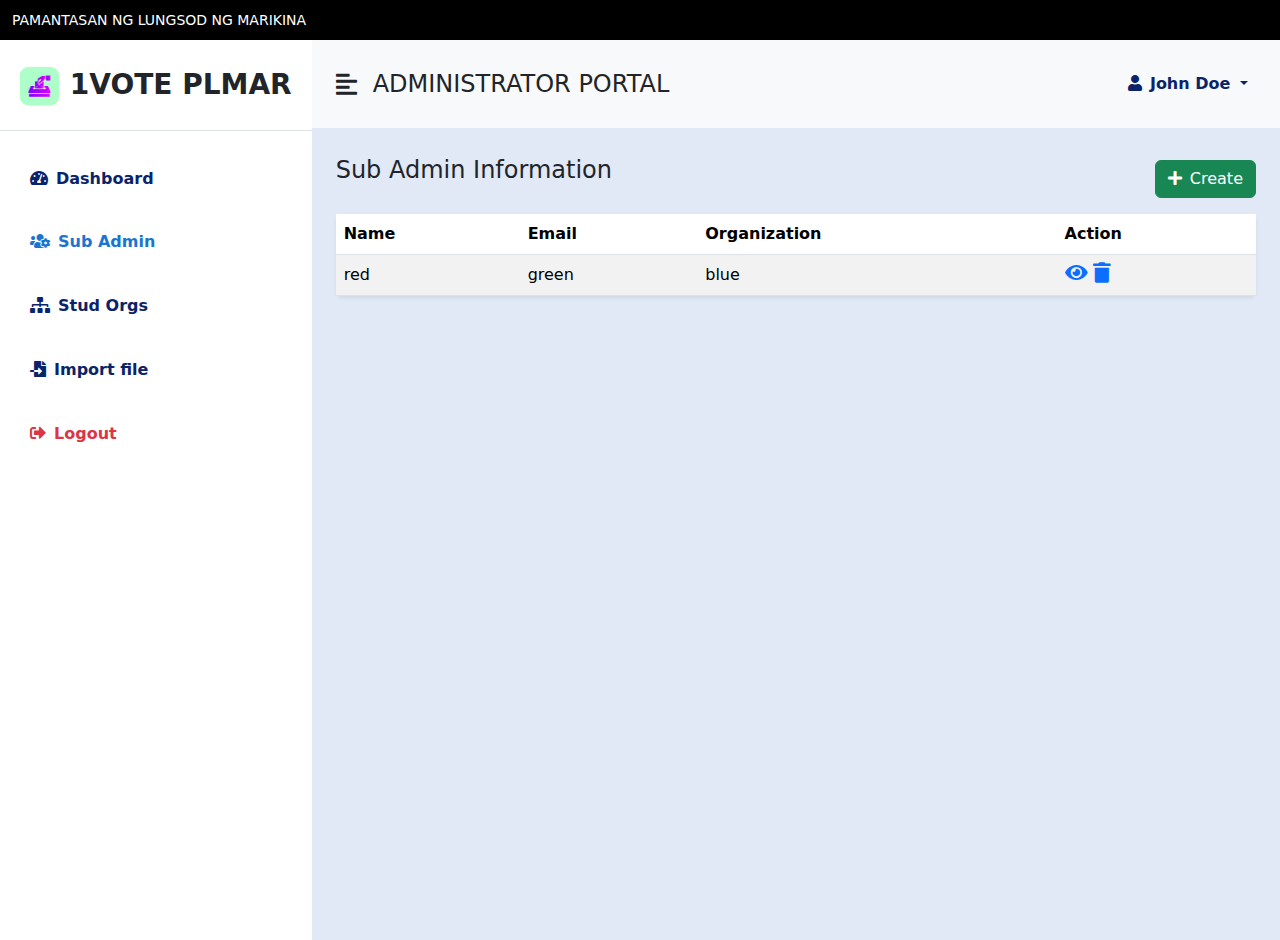
<file: admin-sub_admin.html>
<!DOCTYPE html>
<html lang="en">

<head>
    <meta charset="UTF-8" />
    <meta http-equiv="X-UA-Compatible" content="IE=edge" />
    <meta name="viewport" content="width=device-width, initial-scale=1.0" />
    <link href="https://cdn.jsdelivr.net/npm/bootstrap@5.0.0-beta3/dist/css/bootstrap.min.css" rel="stylesheet" />
    <link rel="stylesheet" href="https://cdnjs.cloudflare.com/ajax/libs/font-awesome/5.15.3/css/all.min.css" />
    <link rel="stylesheet" href="assets/bootstrap/css/style.css">
    <link rel="stylesheet" href="https://cdn.datatables.net/1.11.3/css/dataTables.bootstrap5.min.css">


    <title>Manage Sub Admin</title>
</head>

<body>
    <nav class="navbar navbar-expand text-white py-0" style="background-color: #000000;">
        <div class="container-fluid">
            <ul class="navbar-nav ">
                <li class="nav-item py-2">
                    <small>PAMANTASAN NG LUNGSOD NG MARIKINA</small>
                </li>

            </ul>
        </div>
    </nav>
    <div class="d-flex" id="wrapper">
        <!-- Sidebar -->
        <div class="bg-white" id="sidebar-wrapper">
            <div class="sidebar-heading text-center py-4 fs-4 fw-bold text-uppercase border-bottom">
                <span class="navbar-brand fs-3 fw-bold"><img src="assets/img/1vote.png" alt="" width="40" height="40">
                    1VOTE PLMAR</span>
            </div>
            <div class="list-group list-group-flush my-3">
                <a href="admin-dash.html"
                    class="list-group-item list-group-item-action bg-transparent second-text fw-bold"><i
                        class="fas fa-tachometer-alt me-2"></i>Dashboard</a>
                <a href="admin-sub_admin.html"
                    class="list-group-item list-group-item-action bg-transparent second-text fw-bold active"><i
                        class="fas fa-users-cog me-2"></i>Sub Admin</a>
                <a href="admin-stud_org.html"
                    class="list-group-item list-group-item-action bg-transparent second-text fw-bold"><i
                        class="fas fa-sitemap me-2"></i>Stud Orgs</a>
                <a href="admin-import_file.html"
                    class="list-group-item list-group-item-action bg-transparent second-text fw-bold"><i
                        class="fas fa-file-import me-2"></i>Import file</a>
                <a href="#" class="list-group-item list-group-item-action bg-transparent text-danger fw-bold"><i
                        class="fas fa-sign-out-alt me-2"></i>Logout</a>
            </div>
        </div>
        <!-- /#sidebar-wrapper -->

        <!-- Page Content -->
        <div id="page-content-wrapper">
            <nav class="navbar navbar-expand-lg navbar-light bg-light py-4 px-4">
                <div class="d-flex align-items-center">
                    <i class="fas fa-align-left fs-4 me-3" id="menu-toggle"></i>
                    <h2 class="fs-4 m-0">ADMINISTRATOR PORTAL</h2>
                </div>

                <button class="navbar-toggler" type="button" data-bs-toggle="collapse"
                    data-bs-target="#navbarSupportedContent" aria-controls="navbarSupportedContent"
                    aria-expanded="false" aria-label="Toggle navigation">
                    <span class="navbar-toggler-icon"></span>
                </button>

                <div class="collapse navbar-collapse" id="navbarSupportedContent">
                    <ul class="navbar-nav ms-auto mb-2 mb-lg-0">
                        <li class="nav-item dropdown">
                            <a class="nav-link dropdown-toggle second-text fw-bold" href="#" id="navbarDropdown"
                                role="button" data-bs-toggle="dropdown" aria-expanded="false">
                                <i class="fas fa-user me-2"></i>John Doe
                            </a>
                            <ul class="dropdown-menu" aria-labelledby="navbarDropdown">
                                <li><a class="dropdown-item" href="#">Profile</a></li>
                                <li><a class="dropdown-item" href="#">Settings</a></li>
                                <li><a class="dropdown-item" href="#">Logout</a></li>
                            </ul>
                        </li>
                    </ul>
                </div>
            </nav>

            <div class="container-fluid px-4 my-4">
                <div class="row">
                    <div class="col-md-9">
                        <p class="fs-4">Sub Admin Information</p>
                    </div>
                    <div class="col-md-3">
                        <!-- Button trigger modal -->
                        <button type="button" class="btn btn-success mt-2 mb-3" data-bs-toggle="modal"
                            data-bs-target="#staticBackdropCreate" style="float: right"><i
                                class="fas fa-plus me-2"></i>Create</button>

                        <!-- Modal -->
                        <div class="modal fade" id="staticBackdropCreate" data-bs-backdrop="static"
                            data-bs-keyboard="false" tabindex="-1" aria-labelledby="staticBackdropLabelCreate"
                            aria-hidden="true">
                            <div class="modal-dialog modal-dialog-centered">
                                <div class="modal-content">
                                    <div class="modal-header">
                                        <h5 class="modal-title" id="staticBackdropLabelCreate">Create New Sub Admin</h5>
                                        <button type="button" class="btn-close" data-bs-dismiss="modal"
                                            aria-label="Close"></button>
                                    </div>
                                    <div class="modal-body">
                                        <div class="container-fluid">
                                            <form method="post">
                                                <div class="row">
                                                    <div class="col-md-6">
                                                        <label for="fname" class="form-label">First Name</label>
                                                        <input type="text" class="form-control mb-2" placeholder=""
                                                            name="fname" required>
                                                    </div>
                                                    <div class="col-md-6">
                                                        <label for="lname" class="form-label">Last Name</label>
                                                        <input type="text" class="form-control mb-2" placeholder=""
                                                            name="lname" required>
                                                    </div>
                                                </div>
                                                <div class="row">
                                                    <div class="col-md-8">
                                                        <label for="email" class="form-label">Email Address</label>
                                                        <div class="input-group mb-3">
                                                            <input type="email" class="form-control mb-2" placeholder=""
                                                                name="email" required>
                                                        </div>
                                                    </div>
                                                </div>
                                                <div class="row">
                                                    <div class=" col-md-12">
                                                        <label for="" class="form-label">Student Organization</label>
                                                        <select class="form-select" aria-label="Default select example">
                                                            <option selected>--Select Student Organization--</option>
                                                            <option value="1">One</option>
                                                            <option value="2">Two</option>
                                                            <option value="3">Three</option>
                                                        </select>
                                                    </div>
                                                </div>
                                            </form>
                                        </div>
                                    </div>
                                    <div class="modal-footer">
                                        <button type="button" class="btn btn-secondary"
                                            data-bs-dismiss="modal">Cancel</button>
                                        <button type="button" class="btn btn-primary">Save</button>
                                    </div>
                                </div>
                            </div>
                        </div>
                        <!-- />Modal -->
                    </div>
                </div>

                <div class="">
                    <table id="example"
                        class="table table-responsive table-striped bg-white rounded shadow-sm  table-hover"
                        style="width:100%">
                        <thead>
                            <tr>
                                <th>Name</th>
                                <th>Email</th>
                                <th>Organization</th>
                                <th>Action</th>
                            </tr>
                        </thead>
                        <tbody>
                            <tr>
                                <td>red</td>
                                <td>green</td>
                                <td>blue</td>
                                <td class="actions">
                                    <a href="" class="view" title="View Sub-Admin" data-bs-toggle="modal"
                                        data-bs-target="#staticBackdropView"><i class="fas fa-eye fa-xs fs-5"></i></a>
                                    <!-- Modal -->
                                    <div class="modal fade" id="staticBackdropView" data-bs-backdrop="static"
                                        data-bs-keyboard="false" tabindex="-1" aria-labelledby="staticBackdropLabelView"
                                        aria-hidden="true">
                                        <div class="modal-dialog modal-dialog-centered">
                                            <div class="modal-content">
                                                <div class="modal-header">
                                                    <h5 class="modal-title" id="staticBackdropLabelView">Sub Admin</h5>
                                                    <button type="button" class="btn-close" data-bs-dismiss="modal"
                                                        aria-label="Close"></button>
                                                </div>
                                                <div class="modal-body">
                                                    ...
                                                </div>
                                                <div class="modal-footer">
                                                    <button type="button" class="btn btn-secondary"
                                                        data-bs-dismiss="modal">Close</button>
                                                    <button type="button" class="btn btn-primary">Edit</button>
                                                </div>
                                            </div>
                                        </div>
                                    </div>


                                    <a href="" class="trash" title="Delete Sub-Admin" data-bs-toggle="modal"
                                    data-bs-target="#staticBackdropDelete"><i
                                            class="fas fa-trash fa-xs fs-5"></i></a>
                                            <!-- Modal -->
                                    <div class="modal fade" id="staticBackdropDelete" data-bs-backdrop="static"
                                    data-bs-keyboard="false" tabindex="-1" aria-labelledby="staticBackdropLabelDelete"
                                    aria-hidden="true">
                                    <div class="modal-dialog modal-dialog-centered">
                                        <div class="modal-content">
                                            <div class="modal-header">
                                                <h5 class="modal-title" id="staticBackdropLabelDelete">Delete Sub Admin</h5>
                                                <button type="button" class="btn-close" data-bs-dismiss="modal"
                                                    aria-label="Close"></button>
                                            </div>
                                            <div class="modal-body">
                                                Are you sure you want to delete this sub admin?
                                            </div>
                                            <div class="modal-footer">
                                                <button type="button" class="btn btn-secondary"
                                                    data-bs-dismiss="modal">Cancel</button>
                                                <button type="button" class="btn btn-primary">Yes</button>
                                            </div>
                                        </div>
                                    </div>
                                </div>

                                </td>
                            </tr>
                        </tbody>
                    </table>
                </div>
            </div>


        </div>
    </div>
    <!-- /#page-content-wrapper -->
    </div>

    <script src="https://cdn.jsdelivr.net/npm/bootstrap@5.0.0-beta3/dist/js/bootstrap.bundle.min.js"></script>

    <script type="text/javascript" src="https://code.jquery.com/jquery-3.5.1.js"></script>
    <script type="text/javascript" src="    https://cdn.datatables.net/1.11.3/js/jquery.dataTables.min.js"></script>
    <script type="text/javascript" src="https://cdn.datatables.net/1.11.3/js/dataTables.bootstrap5.min.js"></script>


    <script>
        var el = document.getElementById("wrapper");
        var toggleButton = document.getElementById("menu-toggle");

        toggleButton.onclick = function () {
            el.classList.toggle("toggled");
        };


        $(document).ready(function () {
            $('#example').DataTable();
        });
    </script>

</body>

</html>
</file>
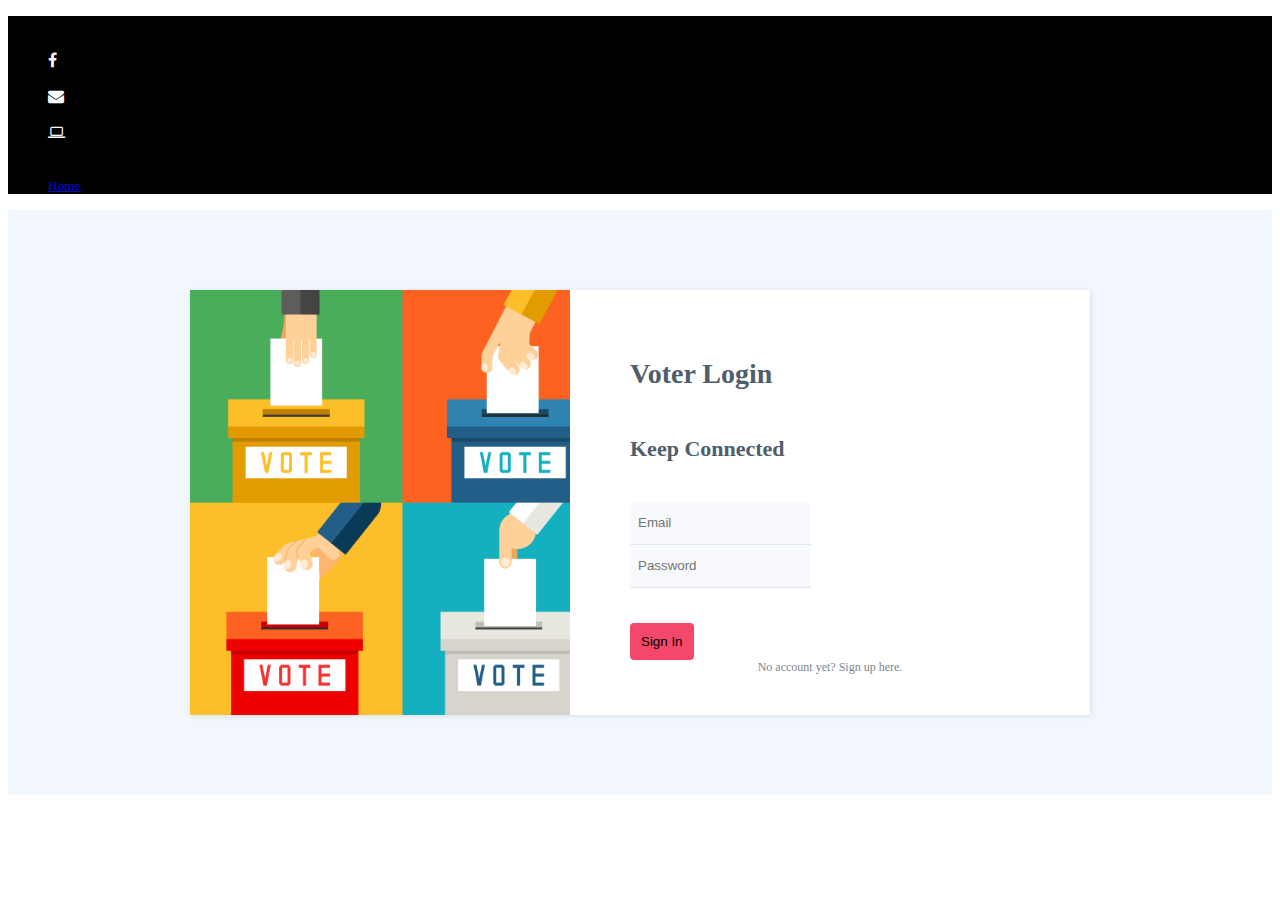
<file: voter-signin.html>
<!doctype html>
<html lang="en">
  <head>
    <!-- Required meta tags -->
    <meta charset="utf-8">
    <meta name="viewport" content="width=device-width, initial-scale=1">
    <title>Voter Login</title>
    <!-- Bootstrap CSS -->
    <link href="https://cdn.jsdelivr.net/npm/bootstrap@5.0.2/dist/css/bootstrap.min.css" rel="stylesheet" integrity="sha384-EVSTQN3/azprG1Anm3QDgpJLIm9Nao0Yz1ztcQTwFspd3yD65VohhpuuCOmLASjC" crossorigin="anonymous">

    <link rel="stylesheet" href="assets/fonts/font-awesome.min.css">
    <link rel="stylesheet" href="assets/bootstrap/css/style.css">
    <title>Hello, world!</title>
  </head>
  <body>
     <!--Contacts Section-->
     <nav class="navbar navbar-expand text-white py-0" style="background-color: #000000;">
        <div class="container">
            <ul class="navbar-nav ">
                <li class="nav-item" style="margin-right: 10px;">
                    <small>Call +63 (012) 345 6789</small>
                </li>
                <li class="list-inline-item"></li><a style="color:#ffffff" href="#"><i class="fa fa-facebook"></i></a>
                </li>
                <li class="list-inline-item"></li><a style="color:#ffffff" href="#"><i class="fa fa-envelope"></i></a>
                </li>
                <li class="list-inline-item"></li><a style="color:#ffffff" href="#"><i class="fa fa-laptop"></i></a>
                </li>
            </ul>
            <ul class="navbar-nav collapse navbar-collapse justify-content-end">
                <li class="nav-item"><span class="text-white">|</span></li>
                <li class="nav-item">
                    <a class="nav-link text-white" href="index.html"><small>Home</small></a>
                </li>
            </ul>
        </div>
    </nav>

    <!---Form Login-->
    <section class="vote-photo">
        <div class="form-container shadow-lg p-3 bg-body rounded">
            <div class="image-holder"></div>
            <form method="post">
                <h2 class="text-center display-6"><strong>Voter Login</strong></h2>
                <h5 class="text-center display-6">Keep Connected</h5>
                <div class="mb-3 mt-5"><input class="form-control" type="email" name="email" placeholder="Email"></div>
                <div class="mb-3"><input class="form-control" type="password" name="password" placeholder="Password"></div>
                
                
                <div class="mb-5"><button class="btn btn-primary d-block w-100" type="submit">Sign In</button></div>
                <a class="already" href="index.html#sign-up">No account yet? Sign up here.</a>

            </form>
        </div>
    </section>

    <!-- Option 1: Bootstrap Bundle with Popper -->
    <script src="https://cdn.jsdelivr.net/npm/bootstrap@5.0.2/dist/js/bootstrap.bundle.min.js" integrity="sha384-MrcW6ZMFYlzcLA8Nl+NtUVF0sA7MsXsP1UyJoMp4YLEuNSfAP+JcXn/tWtIaxVXM" crossorigin="anonymous"></script>

  </body>
</html>
</file>
<file: assets/bootstrap/css/style.css>
/* Nav item color */
.main-nav a {
    color: #3d3636 !important;
    transition-duration: 0.4s;
    font-size: 18px;
}
/* Nav item hover color */
.main-nav .nav-item a:hover {
    color: rgb(172, 46, 223) !important;
    transition-duration: 0.4s;
}
/* Nav item active color */
.main-nav .active {
    color: rgb(0, 47, 255) !important;
    font-weight: 600;
}


.reg-section .reg-section-text {
    padding: 3rem
}

.reg-section .showcase-img {
    min-height: 30rem;
    background-size: cover
}

@media(min-width: 768px) {
    .reg-section .reg-section-text {
        padding: 2rem
    }
}

.reg-section form .already, .vote-photo form .already {
    display: block;
    text-align: center;
    font-size: 12px;
    color: #6f7a85;
    opacity: 0.9;
    text-decoration: none;
  }
  


  
.vote-photo {
    background: #f1f7fc;
    padding: 80px 0;
  }
  
  .vote-photo .image-holder {
    display: table-cell;
    width: auto;
    background: url(../../../assets/img/vote-hands.jpg);
    background-size: cover;
  }
  
  .vote-photo .form-container {
    display: table;
    max-width: 900px;
    width: 90%;
    margin: 0 auto;
    box-shadow: 1px 1px 5px rgba(0,0,0,0.1);
  }
  
  .vote-photo form {
    display: table-cell;
    width: 400px;
    background-color: #ffffff;
    padding: 40px 60px;
    color: #505e6c;    
  }
  
  @media (max-width:991px) {
    .vote-photo form {
      padding: 40px;
    }
  }
  
  .vote-photo form h2 {
    font-size: 28px;
    line-height: 1.5;
    margin-bottom: 1px;
  }
  
  .vote-photo form h5 {
    font-size: 22px;
    line-height: 1.5;
  }

  .vote-photo form .form-control {
    background: #f7f9fc;
    border: none;
    border-bottom: 1px solid #dfe7f1;
    border-radius: 0;
    box-shadow: none;
    outline: none;
    color: inherit;
    text-indent: 6px;
    height: 40px;
  }
  
  
  .vote-photo form .btn-primary {
    background: #f4476a;
    border: none;
    border-radius: 4px;
    padding: 11px;
    box-shadow: none;
    margin-top: 35px;
    text-shadow: none;
    outline: none !important;
  }
  
  .vote-photo form .btn-primary:hover, .vote-photo form .btn-primary:active {
    background: #833143;
  }
  
  .vote-photo form .btn-primary:active {
    transform: translateY(1px);
  }
  



  :root {
    --main-text-color: #1a75d1;
    --second-text-color: #0a246b;
  }
  
  .primary-text {
    color: var(--main-text-color);
  }
  
  .second-text {
    color: var(--second-text-color);
  }
  
  .rounded-full {
    border-radius: 100%;
  }
  
  #wrapper {
    overflow-x: hidden;
    background-color: rgba(124, 156, 216, 0.233);
  }
  
  #sidebar-wrapper {
    min-height: 100vh;
    margin-left: -16.5rem;
    -webkit-transition: margin 0.25s ease-out;
    -moz-transition: margin 0.25s ease-out;
    -o-transition: margin 0.25s ease-out;
    transition: margin 0.25s ease-out;
  }
  
  #sidebar-wrapper .sidebar-heading {
    padding: 0.875rem 1.25rem;
    font-size: 1.2rem;
  }
  
  #sidebar-wrapper .list-group {
    width: 15rem;
  }
  
  #page-content-wrapper {
    min-width: 100vw;
  }
  
  #wrapper.toggled #sidebar-wrapper {
    margin-left: 0;
  }
  
  #menu-toggle {
    cursor: pointer;
  }
  
  .list-group-item {
    border: none;
    padding: 20px 30px;
  }
  
  .list-group-item.active {
    background-color: transparent;
    color: var(--main-text-color);
    font-weight: bold;
    border: none;
  }

  #sidbar-wrapper .sidebar-heading a {
    color: #833143;
  }
  
  @media (min-width: 768px) {
    #sidebar-wrapper {
      margin-left: 0;
    }
  
    #page-content-wrapper {
      min-width: 0;
      width: 100%;
    }
  
    #wrapper.toggled #sidebar-wrapper {
      margin-left: -18.5rem;
    }
  }
</file>
